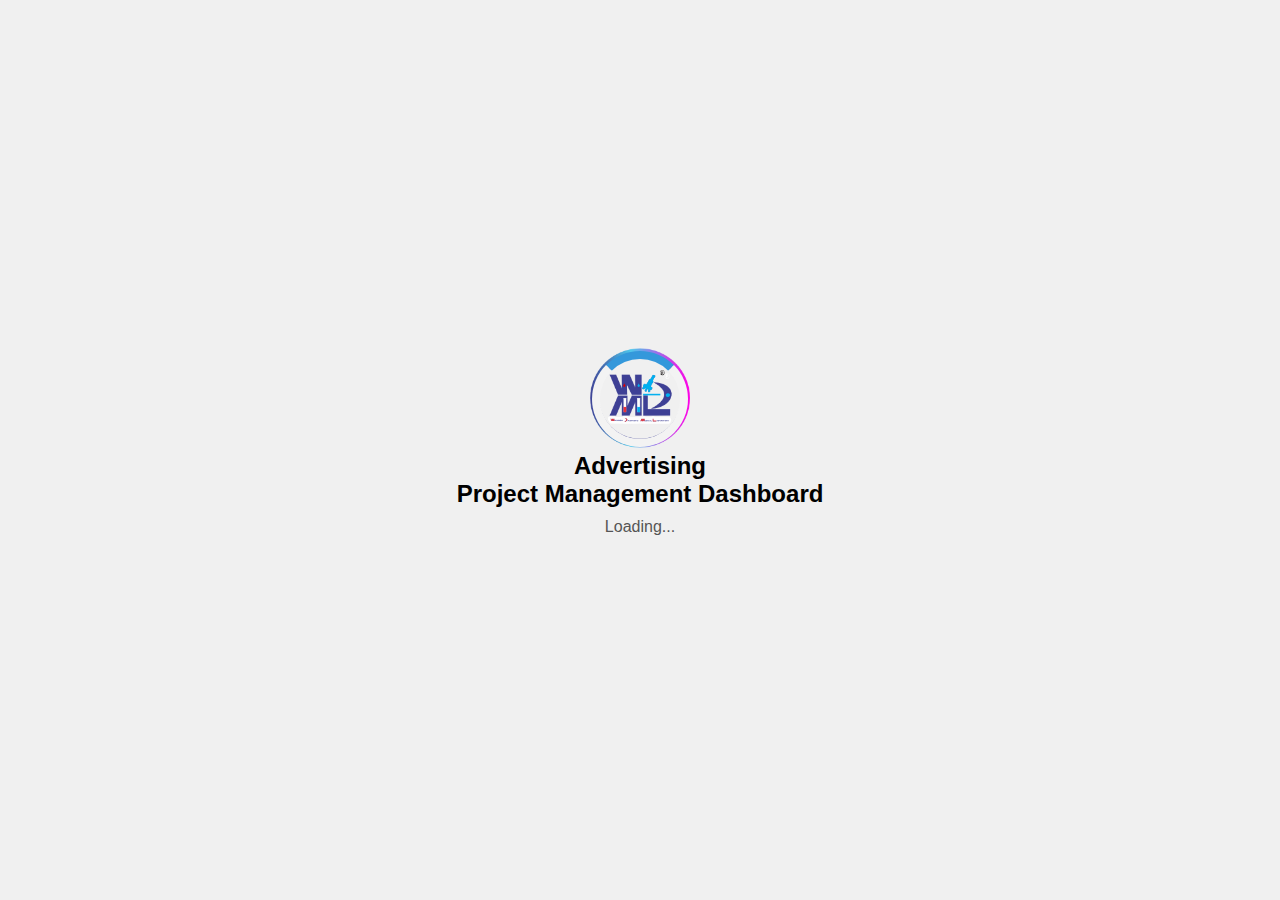
<file: index.html>
<!DOCTYPE html>
<html lang="en">
<head>
    <meta charset="UTF-8">
    <meta name="viewport" content="width=device-width, initial-scale=1.0">
    <title>Splash Screen</title>
    <style>
        body {
            display: flex;
            justify-content: center;
            align-items: center;
            flex-direction: column;
            height: 100vh;
            margin: 0;
            background-color: #f0f0f0;
            font-family: Arial, sans-serif;
        }

        .logo {
            text-align: center;
            position: relative;
        }

        .spinner {
            position: absolute;
            top: 25%;
            left: 50%;
            transform: translate(-50%, -50%);
            width: 80px;
            height: 80px;
            border: 8px solid #f3f3f3;
            border-radius: 50%;
            border-top: 8px solid #3498db;
            animation: spin 1s linear infinite;
        }

        @keyframes spin {
            0% {
                transform: translate(-50%, -50%) rotate(0deg);
            }
            100% {
                transform: translate(-50%, -50%) rotate(360deg);
            }
        }

        h1 {
            margin: 0;
            font-size: 24px;
        }

        p {
            font-size: 16px;
            margin-top: 10px;
            color: #555;
        }
    </style>
</head>
<body>
    <div class="logo">
        <div class="spinner"></div>
        <img src="logo.png" alt="Logo" style="width: 100px; height: auto;">
        <h1>Advertising</h1>
        <h1>Project Management Dashboard</h1>
        <p>Loading...</p>
    </div>

    <script>
        // Redirect to home page after 3 seconds
        setTimeout(() => {
            window.location.href = 'home.html';
        }, 3000);
    </script>
</body>
</html>
</file>
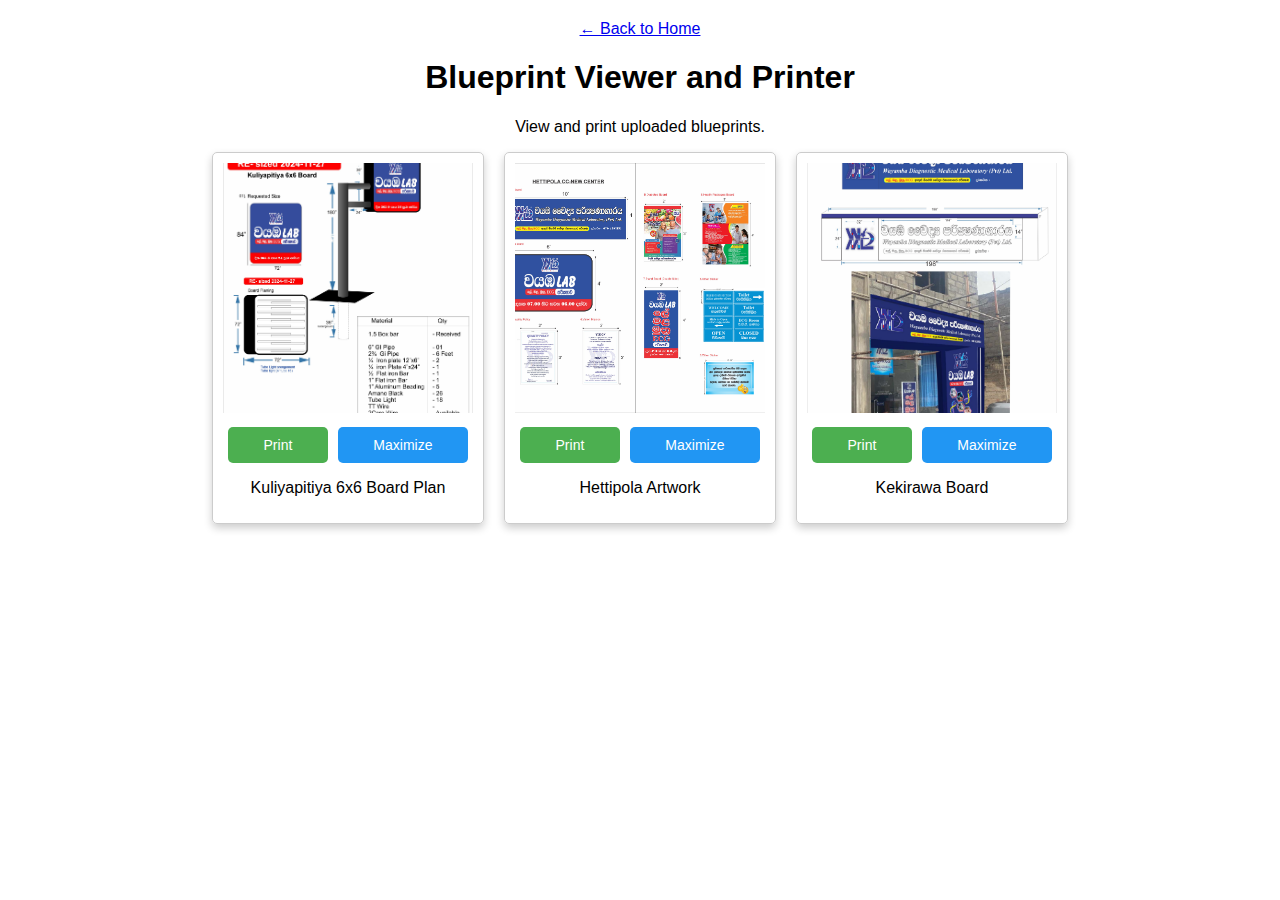
<file: structure.html>
<!DOCTYPE html>
<html lang="en">
<head>
    <meta charset="UTF-8">
    <meta name="viewport" content="width=device-width, initial-scale=1.0">
    <title>Blueprint Viewer and Printer</title>
    <style>
        body {
            font-family: Arial, sans-serif;
            text-align: center;
            padding: 20px;
            margin: 0;
        }
        .blueprints {
            display: flex;
            flex-wrap: wrap;
            justify-content: center;
            gap: 20px;
        }
        .blueprint {
            width: 250px;
            border: 1px solid #ccc;
            padding: 10px;
            border-radius: 5px;
            text-align: center;
            box-shadow: 0 4px 8px rgba(0, 0, 0, 0.2);
            position: relative;
        }
        .blueprint img {
            width: 100%;
            height: 250px;
            object-fit: cover;
        }
        .button-container {
            display: flex;
            justify-content: space-between;
            margin-top: 10px;
        }
        .action-button {
            flex-grow: 1;
            margin: 0 5px;
            background-color: #4CAF50;
            color: white;
            padding: 10px;
            border: none;
            border-radius: 5px;
            cursor: pointer;
            font-size: 14px;
            transition: background-color 0.3s ease;
        }
        .action-button:hover {
            background-color: #45a049;
        }
        .maximize-button {
            background-color: #2196F3;
        }
        .maximize-button:hover {
            background-color: #1976D2;
        }
        #imageModal {
            display: none;
            position: fixed;
            z-index: 1000;
            left: 0;
            top: 0;
            width: 100%;
            height: 100%;
            overflow: auto;
            background-color: rgba(0,0,0,0.9);
        }
        #modalImage {
            margin: auto;
            display: block;
            width: 90%;
            max-width: 90%;
            max-height: 90%;
            object-fit: contain;
        }
        #closeModal {
            position: absolute;
            top: 15px;
            right: 35px;
            color: #f1f1f1;
            font-size: 40px;
            font-weight: bold;
            cursor: pointer;
        }
    </style>
</head>
<body>
    <a href="index.html" class="back-button">← Back to Home</a>
    <h1>Blueprint Viewer and Printer</h1>
    <p>View and print uploaded blueprints.</p>

    <!-- Blueprint Section -->
     <div class="blueprints">
       <div class="blueprint">
            <img src="./assets/kuli6x6.jpg" alt="Kekirawa Main Lab Blueprint">
            <div class="button-container">
                <button class="action-button" onclick="printImage('./assets/kuli6x6.jpg')">Print</button>
                <button class="action-button maximize-button" onclick="openModal('./assets/kuli6x6.jpg')">Maximize</button>
            </div>
             <p>Kuliyapitiya 6x6 Board Plan</p>
        </div>
 
   
        <div class="blueprint">
            <img src="./assets/hettipola.jpg" alt="Hettipola Blueprint">
            <div class="button-container">
                <button class="action-button" onclick="printImage('./assets/hettipola.jpg')">Print</button>
                <button class="action-button maximize-button" onclick="openModal('./assets/hettipola.jpg')">Maximize</button>
            </div>
              <p>Hettipola Artwork</p>
        </div>
         
        <div class="blueprint">
            <img src="./assets/Kekirawa Main lab.jpg" alt="Kekirawa Main Lab Blueprint">
            <div class="button-container">
                <button class="action-button" onclick="printImage('./assets/Kekirawa Main lab.jpg')">Print</button>
                <button class="action-button maximize-button" onclick="openModal('./assets/Kekirawa Main lab.jpg')">Maximize</button>
            </div>
             <p>Kekirawa Board</p>
        </div>
    </div>


    <!-- Modal for Maximized View -->
    <div id="imageModal">
        <span id="closeModal">&times;</span>
        <img id="modalImage">
    </div>

    <script>
        function printImage(src) {
            const printWindow = window.open('', '_blank');
            printWindow.document.write(`
                <html>
                <head>
                    <title>Print Blueprint</title>
                    <style>
                        body { margin: 0; padding: 0; display: flex; justify-content: center; align-items: center; height: 100vh; }
                        img { max-width: 100%; max-height: 100%; object-fit: contain; }
                    </style>
                </head>
                <body>
                    <img src="${src}" onload="window.print(); window.close();">
                </body>
                </html>
            `);
            printWindow.document.close();
        }

        function openModal(src) {
            const modal = document.getElementById('imageModal');
            const modalImg = document.getElementById('modalImage');
            const closeBtn = document.getElementById('closeModal');

            modal.style.display = 'block';
            modalImg.src = src;

            closeBtn.onclick = function() {
                modal.style.display = 'none';
            }

            // Close modal when clicking outside the image
            modal.onclick = function(event) {
                if (event.target === modal) {
                    modal.style.display = 'none';
                }
            }
        }
    </script>
</body>
</html>
</file>
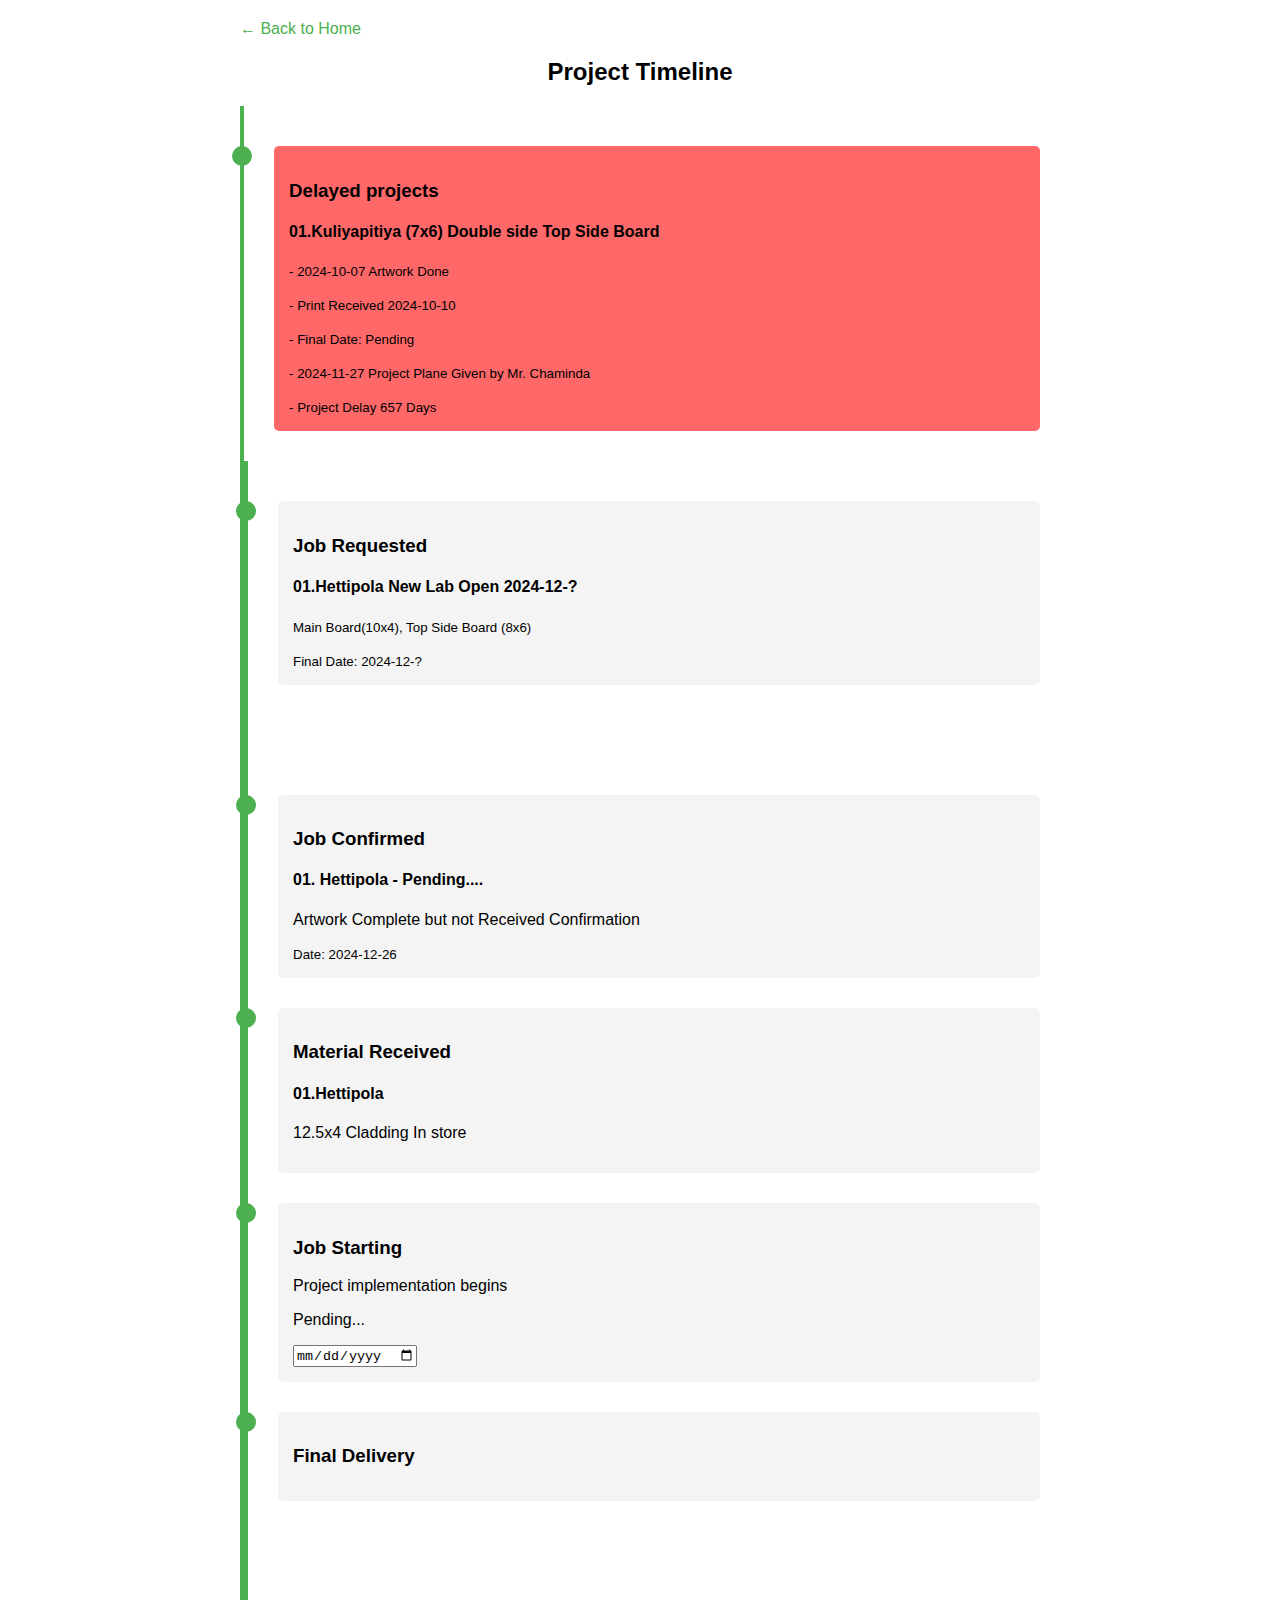
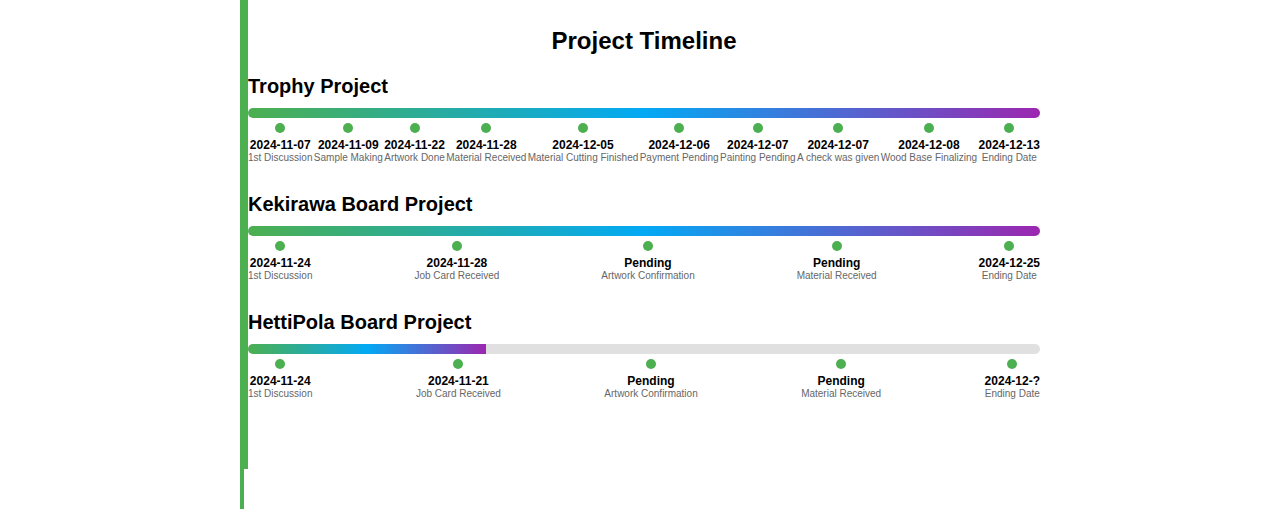
<file: timeline.html>
<!DOCTYPE html>
<html lang="en">
<head>
    <meta charset="UTF-8">
    <title>Project Timeline</title>
    <style>
        body {
            font-family: Arial, sans-serif;
            max-width: 800px;
            margin: 0 auto;
            padding: 20px;
        }
        .timeline {
            position: relative;
            padding: 40px 0;
            border-left: 4px solid #4CAF50;
        }
        .milestone {
            margin-left: 30px;
            margin-bottom: 30px;
            position: relative;
        }
        .milestone::before {
            content: '';
            position: absolute;
            width: 20px;
            height: 20px;
            background-color: #4CAF50;
            border-radius: 50%;
            left: -42px;
            top: 0;
        }
        .milestone-details {
            background-color: #f4f4f4;
            padding: 15px;
            border-radius: 5px;
        }
        .dilay-details {
            background-color: #ff6868;
            padding: 15px;
            border-radius: 5px;
        }
        .back-button {
            display: block;
            margin-bottom: 20px;
            text-decoration: none;
            color: #4CAF50;
        }
        

      

        h1 {
            text-align: center;
            margin-bottom: 20px;
            font-size: 24px;
        }

        .project {
            margin-bottom: 30px;
        }

        .project h2 {
            font-size: 20px;
            margin-bottom: 10px;
        }

        .progress-bar {
            position: relative;
            background: #e0e0e0;
            height: 10px;
            border-radius: 5px;
            overflow: hidden;
            margin-bottom: 20px;
        }

        .progress {
            background: linear-gradient(90deg, #4caf50, #03a9f4, #9c27b0);
            height: 100%;
        }

        .milestones {
            display: flex;
            justify-content: space-between;
            margin-top: 10px;
            list-style-type: none;
            padding: 0;
            font-size: 12px;
        }

        .milestones li {
            position: relative;
            text-align: center;
        }

        .milestones li:before {
            content: '';
            position: absolute;
            top: -15px;
            left: 50%;
            transform: translateX(-50%);
            width: 10px;
            height: 10px;
            background: #4caf50;
            border-radius: 50%;
            z-index: 1;
        }

        .milestones li span {
            display: block;
            font-weight: bold;
        }

        .milestones li small {
            display: block;
            color: #666;
        }
    </style>
</head>
<body>
    <a href="index.html" class="back-button">← Back to Home</a>
    <h1>Project Timeline</h1>

    <div class="timeline">
        <div class="milestone">
            <div class="dilay-details">
                <h3>Delayed projects</h3>
                <h4>01.Kuliyapitiya (7x6) Double side Top Side Board </h4>
                <small> - 2024-10-07 Artwork Done</small>
                <p></p><small> - Print Received 2024-10-10</small>
                <p></p><small>- Final Date: Pending</small>
                <p></p><small>- 2024-11-27 Project Plane Given by Mr. Chaminda</small>
                <p></p>
             <small>- Project Delay <span id="project-delay"></span> Days</small>
         
            </div>
        
        </div>

        <div class="timeline">
            <div class="milestone">
                <div class="milestone-details">
                    <h3>Job Requested</h3>
               
                    <h4>01.Hettipola New Lab Open 2024-12-?</h4>
                    <small>Main Board(10x4), Top Side Board (8x6)</small>
                    <p></p><small>Final Date: 2024-12-?</small>
                </div>
            </div>
        </div>

        <div class="timeline">
            <div class="milestone">
                <div class="milestone-details">
                    <h3>Job Confirmed</h3>
                
                    <h4>01. Hettipola - Pending....</h4>
                    <p>Artwork Complete but not Received Confirmation</p>
                    <small>Date: 2024-12-26</small>
                </div>
            </div>

            <div class="milestone">
                <div class="milestone-details">
                    <h3>Material Received</h3>
                    <h4>01.Hettipola </h4>
                    <p> 12.5x4 Cladding In store</p>
                
                </div>
            </div>

            <div class="milestone">
                <div class="milestone-details">
                    <h3>Job Starting</h3>
                    <p>Project implementation begins</p>
                    <p>Pending...</p>
                    <small> <input type="date">
                    </small>
                </div>
            </div>

            <div class="milestone">
                <div class="milestone-details">
                    <h3>Final Delivery</h3>
                    
                </div>
            </div>
        </div>
        <div class="timeline">
            <h1>Project Timeline</h1>
    
            <!-- Trophy Project -->
            <div class="project">
                <h2>Trophy Project</h2>
                <div class="progress-bar">
                    <div class="progress" style="width: 100%;"></div>
                </div>
                <ul class="milestones">
                    <li>
                        <span>2024-11-07</span>
                        <small>1st Discussion</small>
                    </li>
                    <li>
                        <span>2024-11-09</span>
                        <small>Sample Making</small>
                    </li>
                    <li>
                        <span>2024-11-22</span>
                        <small>Artwork Done</small>
                    </li>
                    <li>
                        <span>2024-11-28</span>
                        <small>Material Received</small>
                    </li>
                    <li>
                        <span>2024-12-05</span>
                        <small>Material Cutting Finished</small>
                    </li>
                    <li>
                        <span>2024-12-06</span>
                        <small>Payment Pending</small>
                    </li>
                    <li>
                        <span>2024-12-07</span>
                        <small>Painting Pending</small>
                    </li>
                    <li>
                        <span>2024-12-07</span>
                        <small>A check was given</small>
                    </li>
                     <li>
                        <span>2024-12-08</span>
                        <small>Wood Base Finalizing</small>
                    </li>
                    <li>
                        <span>2024-12-13</span>
                        <small>Ending Date</small>
                    </li>
                </ul>
            </div>
    
            <!-- Kekirawa Board Project -->
            <div class="project">
                <h2>Kekirawa Board Project</h2>
                <div class="progress-bar">
                    <div class="progress" style="width: 100%;"></div>
                </div>
                <ul class="milestones">
                    <li>
                        <span>2024-11-24</span>
                        <small>1st Discussion</small>
                    </li>
                    <li>
                        <span>2024-11-28</span>
                        <small>Job Card Received</small>
                    </li>
                    <li>
                        <span>Pending</span>
                        <small>Artwork Confirmation</small>
                    </li>
                    <li>
                        <span>Pending</span>
                        <small>Material Received</small>
                    </li>
                    <li>
                        <span>2024-12-25</span>
                        <small>Ending Date</small>
                    </li>
                </ul>
            </div>
    
            <!-- HettiPola Board Project -->
            <div class="project">
                <h2>HettiPola Board Project</h2>
                <div class="progress-bar">
                    <div class="progress" style="width: 30%;"></div>
                </div>
                <ul class="milestones">
                    <li>
                        <span>2024-11-24</span>
                        <small>1st Discussion</small>
                    </li>
                    <li>
                        <span>2024-11-21</span>
                        <small>Job Card Received</small>
                    </li>
                    <li>
                        <span>Pending</span>
                        <small>Artwork Confirmation</small>
                    </li>
                    <li>
                        <span>Pending</span>
                        <small>Material Received</small>
                    </li>
                    <li>
                        <span>2024-12-?</span>
                        <small>Ending Date</small>
                    </li>
                </ul>
            </div>
        </div>
        
    <script>
        // Set the project final date and calculate the delay
        const finalDate = new Date("2024-10-07"); // Set final date of the project
        const today = new Date(); // Get the current date

        // Calculate the difference in days
        const timeDifference = today - finalDate; // Difference in milliseconds
        const delayInDays = Math.floor(timeDifference / (1000 * 3600 * 24)); // Convert milliseconds to days

        // Update the delay in the HTML
        const delayElement = document.getElementById("project-delay");
        if (delayElement) {
            delayElement.textContent = delayInDays > 0 ? delayInDays : 0;
        }
    </script>
</body>
</html>
</file>
